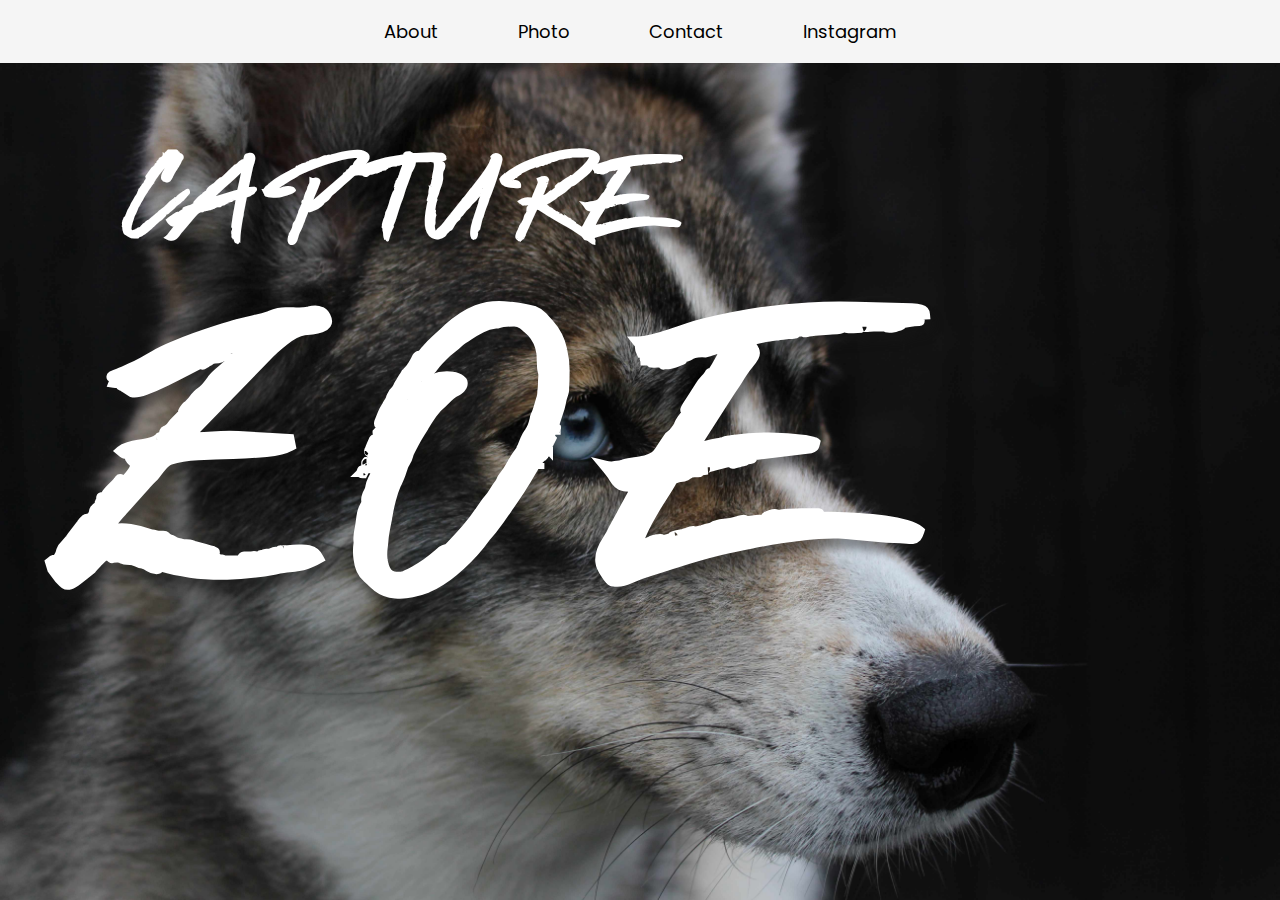
<file: index.html>
<!DOCTYPE html>
<html lang="en">
  <head>
    <meta charset="UTF-8" />
    <meta name="viewport" content="width=device-width, initial-scale=1.0" />
    <title>Capture Zoe</title>
    <link rel="stylesheet" href="style.css" />
    <!-- fonts -->
    <link
      href="https://fonts.googleapis.com/css2?family=Poppins:ital,wght@0,400;0,500;1,300;1,400;1,500&display=swap"
      rel="stylesheet"
    />
    <link
      href="https://fonts.googleapis.com/icon?family=Material+Icons"
      rel="stylesheet"
    />
    <!-- css -->
    <link rel="stylesheet" href="common.css" />
  </head>
  <body>
    <div class="content">
      <nav class="nav">
        <ul class="nav-links">
          <li class="nav-link">
            <a href="/pages/about/index.html"> About</a>
          </li>
          <li class="nav-link"><a href="/pages/photo/index.html">Photo</a></li>
          <li class="nav-link">
            <a href="/pages/contact/index.html">Contact</a>
          </li>
          <li class="nav-link">
            <a href="https://www.instagram.com/capturezoe/">Instagram</a>
          </li>
        </ul>
      </nav>

      <div class="hamburger-parent">
        <i class="material-icons">menu</i>
      </div>

      <div class="sidebar">
        <div class="nav-container">
          <i class="material-icons sidebar-cross">clear</i>
          <ul class="nav-list">
            <li class="list-item">
              <a href="/pages/about/index.html">About</a>
            </li>
            <li class="list-item">
              <a href="/pages/photo/index.html">Photo</a>
            </li>

            <li class="list-item">
              <a href="/pages/contact/index.html">Contact</a>
            </li>
            <li class="list-item">
              <a href="https://www.instagram.com/capturezoe/">Instagram</a>
            </li>
          </ul>
        </div>
      </div>

      <main class="main">
        <div class="hero-text-container">
          <h3 class="CAPTURE brat">CAPTURE</h3>
          <h1 class="ZOE brat">ZOE</h1>
        </div>
        <img
          src="/assets/NewLunaLandscapeComp.jpg"
          alt="close up blue eyed huskey"
          class="slide-1 active"
        />
        <img src="/assets/beach.jpg" alt="Sunset on a beach" class="slide-2" />
        <img
          src="/assets/CambridgeFlowerCoolComp.jpg"
          alt="Small purple flowers with bokeh background"
          class="slide-3"
        />
      </main>
    </div>
    <script src="app.js"></script>
    <script src="sidebar.js"></script>
  </body>
</html>
</file>
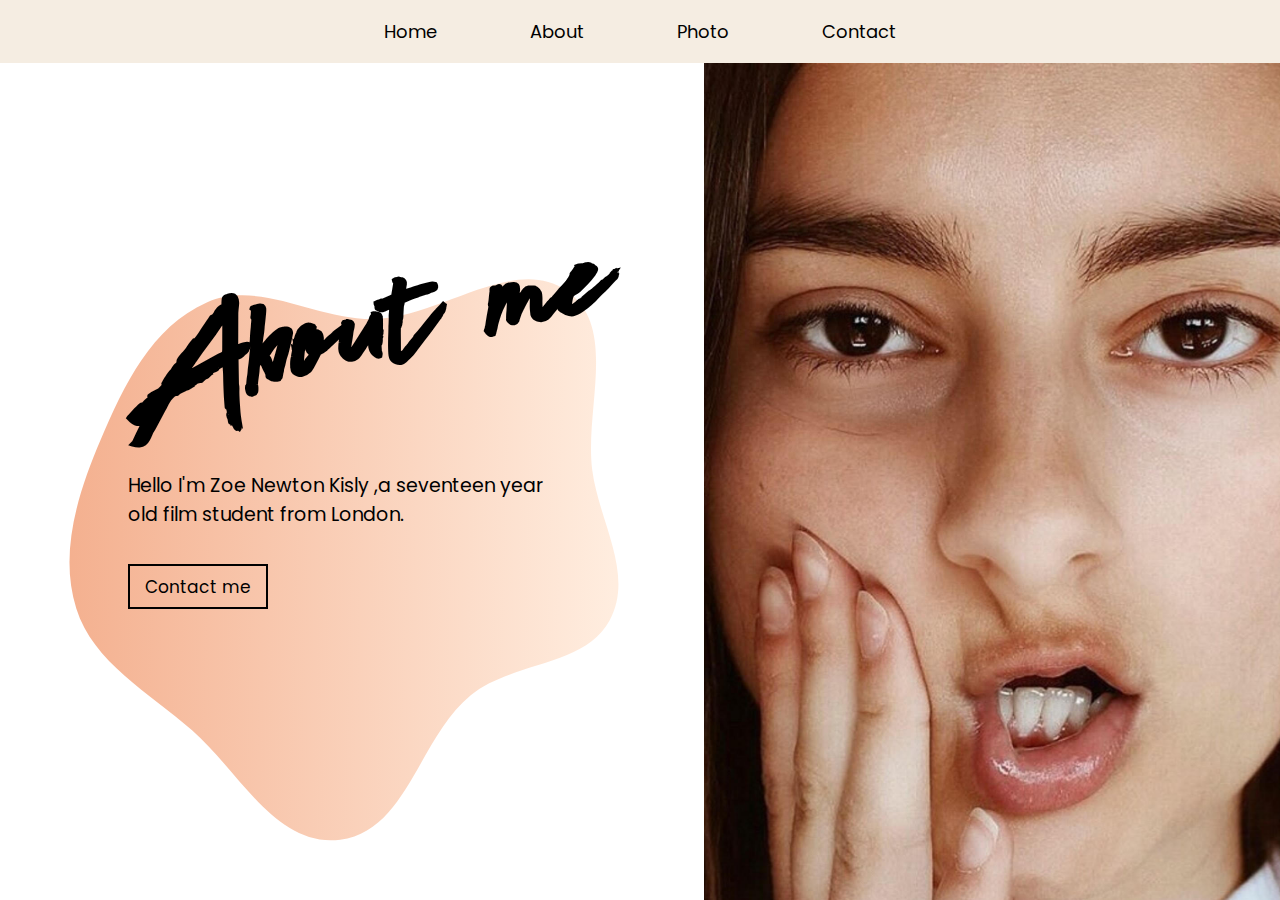
<file: pages/about/index.html>
<!DOCTYPE html>
<html lang="en">
  <head>
    <meta charset="UTF-8" />
    <meta name="viewport" content="width=device-width, initial-scale=1.0" />
    <title>About Me</title>
  </head>
  <!-- fonts -->
  <link
    href="https://fonts.googleapis.com/css2?family=Poppins:ital,wght@0,400;0,500;1,300;1,400;1,500&display=swap"
    rel="stylesheet"
  />
  <link
    href="https://fonts.googleapis.com/icon?family=Material+Icons"
    rel="stylesheet"
  />
  <!-- css -->
  <link rel="stylesheet" href="../../common.css" />
  <link rel="stylesheet" href="about.css" />
  <body>
    <div class="content">
      <nav class="nav">
        <ul class="nav-links">
          <li class="nav-link">
            <a href="../../index.html"> Home</a>
          </li>
          <li class="nav-link"><a href="../about/index.html">About</a></li>
          <li class="nav-link"><a href="../photo/index.html">Photo</a></li>
          <li class="nav-link"><a href="../contact/index.html">Contact</a></li>
        </ul>
      </nav>
      <div class="hamburger-parent">
        <i class="material-icons">menu</i>
      </div>

      <div class="sidebar">
        <i class="material-icons sidebar-cross">clear</i>

        <div class="nav-container">
          <ul class="nav-list">
            <li class="list-item"><a href="../../index.html">Home</a></li>

            <li class="list-item">
              <a href="../photo/index.html">Photo</a>
            </li>
            <li class="list-item">
              <a href="../Contact/index.html">Contact</a>
            </li>
            <li class="list-item">
              <a href="https://www.instagram.com/capturezoe/">Instagram</a>
            </li>
          </ul>
        </div>
      </div>
      <main class="main">
        <section class="left">
          <div class="inner-container">
            <article class="text">
              <h2 class="about-title">About me</h2>
              <p class="about-body">
                Hello I'm Zoe Newton Kisly ,a seventeen year old film student
                from London.
              </p>
              <button class="about-cta">
                <a href="../contact/index.html" style="text-decoration: none;"
                  >Contact me</a
                >
              </button>
            </article>
            <!-- <svg
              class="blob"
              width="790"
              height="845"
              viewBox="0 0 790 845"
              fill="none"
              xmlns="http://www.w3.org/2000/svg"
            >
              <path
                id="Vector"
                fill-rule="evenodd"
                clip-rule="evenodd"
                d="M652.088 325.281C660.313 388.588 704.501 453.45 673.469 510.92C642.663 567.972 553.33 561.343 502.094 603.068C437.94 655.313 423.766 771.158 341.025 781.652C261.603 791.725 216.525 697.608 158.415 646.657C104.776 599.627 36.2454 562.961 15.1671 495.944C-6.29119 427.718 16.786 354.261 45.3605 287.208C73.6512 220.82 108.058 147.859 176.25 117.945C242.161 89.0317 312.926 140.651 384.749 138.327C465.979 135.699 555.793 58.2838 620.549 103.569C684.525 148.308 642.228 249.387 652.088 325.281Z"
                fill="url(#paint0_linear)"
              />
              <defs>
                <linearGradient
                  id="paint0_linear"
                  x1="1.6478"
                  y1="446.512"
                  x2="679.228"
                  y2="463.941"
                  gradientUnits="userSpaceOnUse"
                >
                  <stop stop-color="#F4B08F" />
                  <stop offset="1" stop-color="#FFEDDF" />
                </linearGradient>
              </defs>
            </svg> -->
            <img src="../../assets/blob.svg" alt="" class="blob" />
          </div>
        </section>
        <section class="right"></section>
      </main>
    </div>
    <script src="../../sidebar.js"></script>
  </body>
</html>
</file>
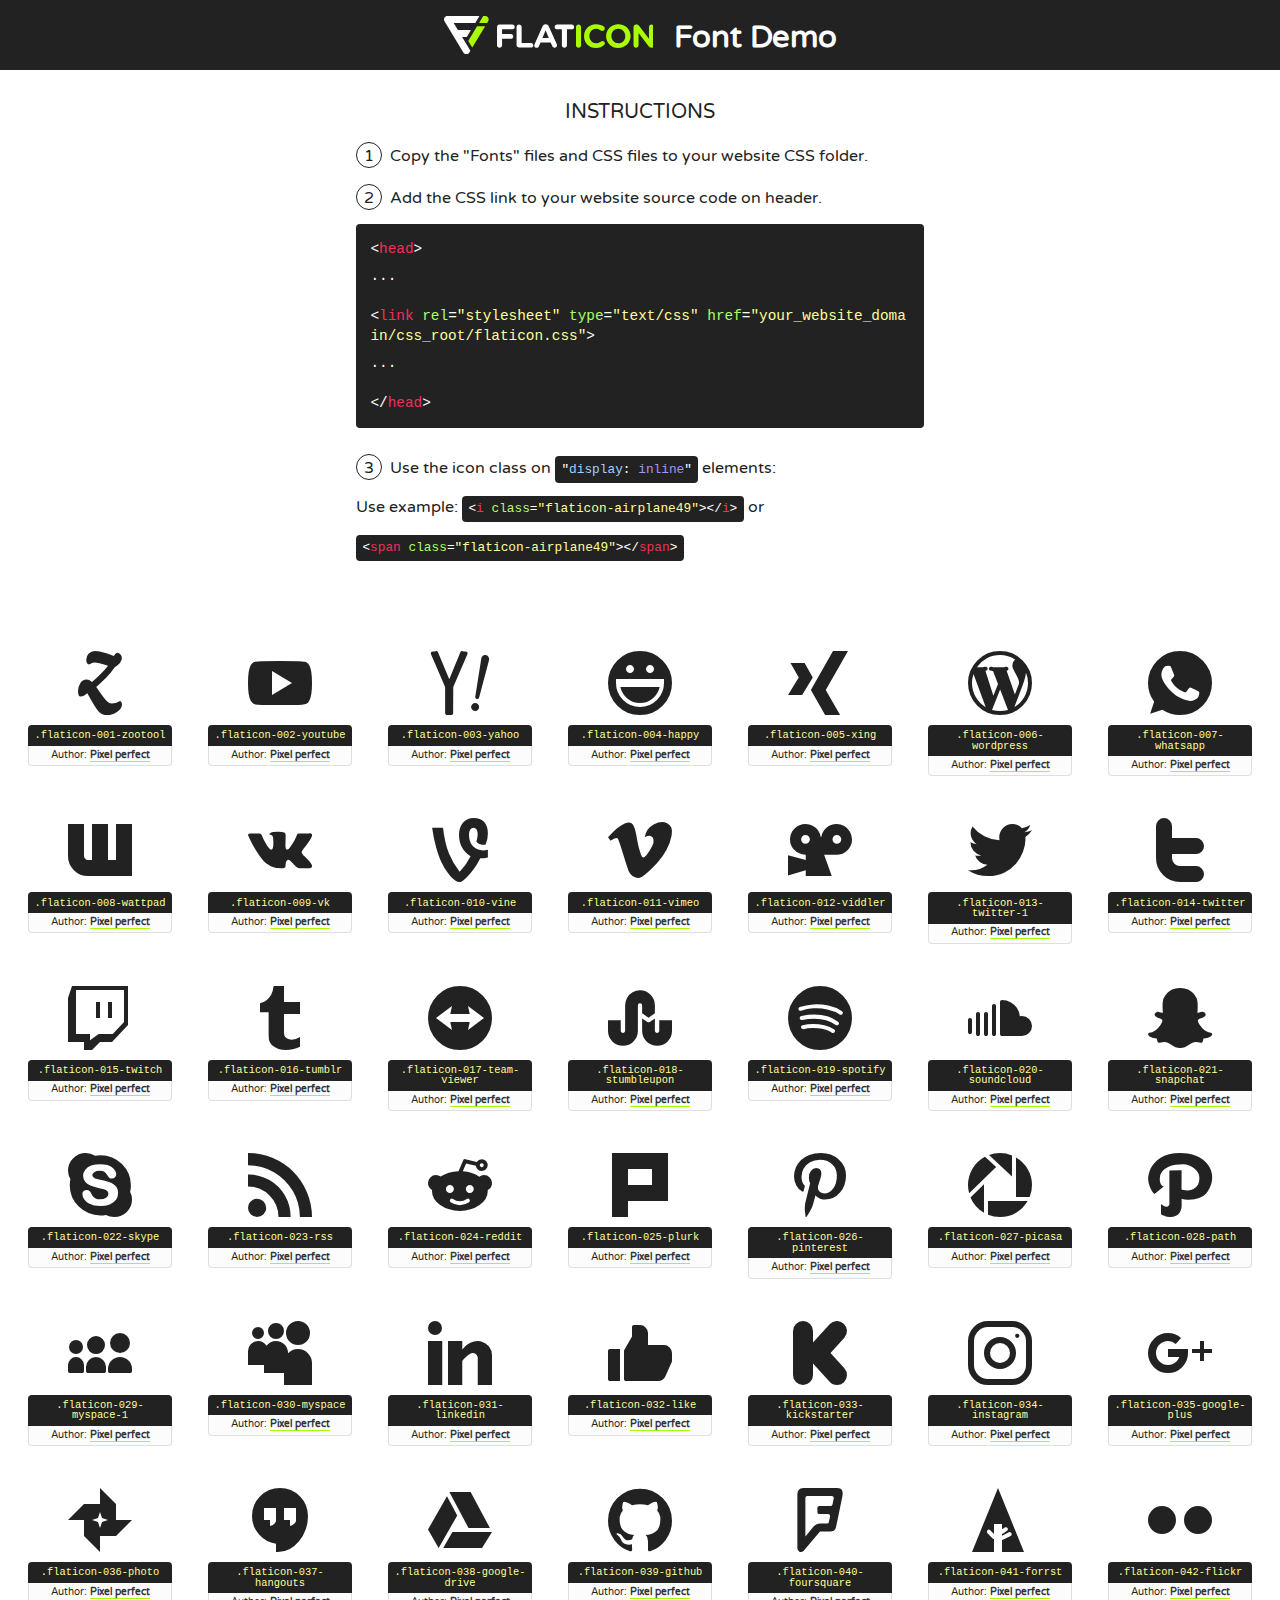
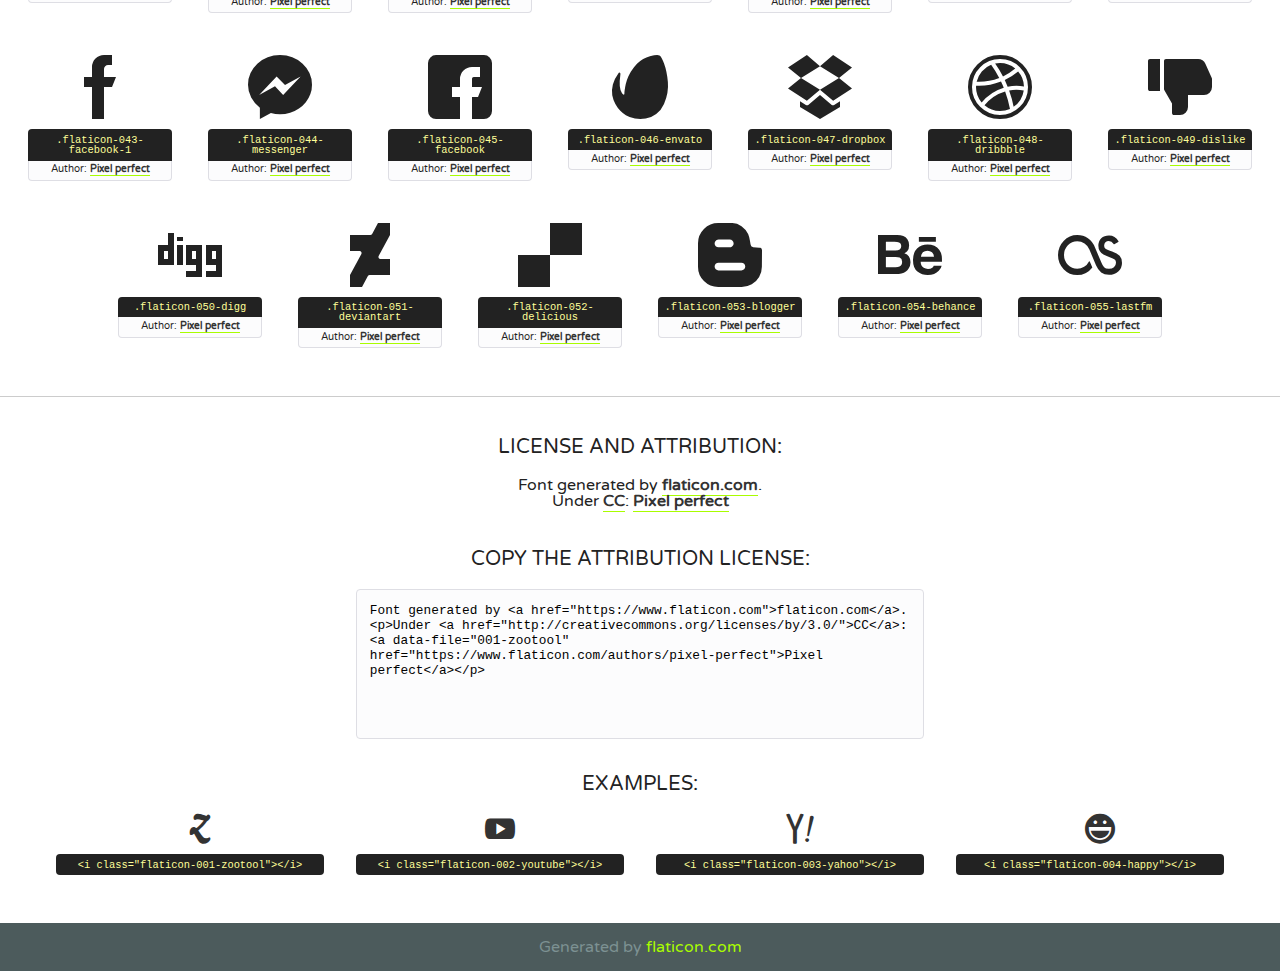
<file: assets/font/flaticon.html>
<!DOCTYPE html>
<!--
  Flaticon icon font: Flaticon
  Creation date: 13/02/2018 08:02
-->
<html>
<!DOCTYPE html>
<html>

<head>
    <title>Flaticon WebFont</title>
    <link href="http://fonts.googleapis.com/css?family=Varela+Round" rel="stylesheet" type="text/css" />
    <link rel="stylesheet" type="text/css" href="flaticon.css">
    <meta charset="UTF-8">
    <style>
    html, body, div, span, applet, object, iframe,
    h1, h2, h3, h4, h5, h6, p, blockquote, pre,
    a, abbr, acronym, address, big, cite, code,
    del, dfn, em, img, ins, kbd, q, s, samp,
    small, strike, strong, sub, sup, tt, var,
    b, u, i, center,
    dl, dt, dd, ol, ul, li,
    fieldset, form, label, legend,
    table, caption, tbody, tfoot, thead, tr, th, td,
    article, aside, canvas, details, embed, 
    figure, figcaption, footer, header, hgroup, 
    menu, nav, output, ruby, section, summary,
    time, mark, audio, video {
        margin: 0;
        padding: 0;
        border: 0;
        font-size: 100%;
        font: inherit;
        vertical-align: baseline;
    }
    /* HTML5 display-role reset for older browsers */
    article, aside, details, figcaption, figure, 
    footer, header, hgroup, menu, nav, section {
        display: block;
    }
    body {
        line-height: 1;
    }
    ol, ul {
        list-style: none;
    }
    blockquote, q {
        quotes: none;
    }
    blockquote:before, blockquote:after,
    q:before, q:after {
        content: '';
        content: none;
    }
    table {
        border-collapse: collapse;
        border-spacing: 0;
    }
    body {
        font-family: 'Varela Round', Helvetica, Arial, sans-serif;
        font-size: 16px;
        color: #222;
    }
    a {
        color: #333;
        border-bottom: 1px solid #a9fd00;
        font-weight: bold;
        text-decoration: none;
    }
    * {
        -moz-box-sizing: border-box;
        -webkit-box-sizing: border-box;
        box-sizing: border-box;
        margin: 0;
        padding: 0;
    }
    [class^="flaticon-"]:before, [class*=" flaticon-"]:before, [class^="flaticon-"]:after, [class*=" flaticon-"]:after {
        font-family: Flaticon;
        font-size: 30px;
        font-style: normal;
        margin-left: 20px;
        color: #333;
    }
    .wrapper {
        max-width: 600px;
        margin: auto;
        padding: 0 1em;
    }
    .title {
        font-size: 1.25em;
        text-align: center;
        margin-bottom: 1em;
        text-transform: uppercase;
    }
    header {
        text-align: center;
        background-color: #222;
        color: #fff;
        padding: 1em;
    }
    header .logo {
        width: 210px;
        height: 38px;
        display: inline-block;
        vertical-align: middle;
        margin-right: 1em;
        border: none;
    }
    header strong {
        font-size: 1.95em;
        font-weight: bold;
        vertical-align: middle;
        margin-top: 5px;
        display: inline-block;
    }
    .demo {
        margin: 2em auto;
        line-height: 1.25em;
    }
    .demo ul li {
        margin-bottom: 1em;
    }
    .demo ul li .num {
        color: #222;
        border-radius: 20px;
        display: inline-block;
        width: 26px;
        padding: 3px;
        height: 26px;
        text-align: center;
        margin-right: 0.5em;
        border: 1px solid #222;
    }
    .demo ul li code {
        background-color: #222;
        border-radius: 4px;
        padding: 0.25em 0.5em;
        display: inline-block;
        color: #fff;
        font-family: Consolas,Monaco,Lucida Console,Liberation Mono,DejaVu Sans Mono,Bitstream Vera Sans Mono,Courier New, monospace;
        font-weight: lighter;
        margin-top: 1em;
        font-size: 0.8em;
        word-break: break-all;
    }
    .demo ul li code.big {
        padding: 1em;
        font-size: 0.9em;
    }
    .demo ul li code .red {
        color: #EF3159;
    }
    .demo ul li code .green {
        color: #ACFF65;
    }
    .demo ul li code .yellow {
        color: #FFFF99;
    }
    .demo ul li code .blue {
        color: #99D3FF;
    }
    .demo ul li code .purple {
        color: #A295FF;
    }
    .demo ul li code .dots {
        margin-top: 0.5em;
        display: block;
    }
    #glyphs {
        border-bottom: 1px solid #ccc;
        padding: 2em 0;
        text-align: center;
    }
    .glyph {
        display: inline-block;
        width: 9em;
        margin: 1em;
        text-align: center;
        vertical-align: top;
        background: #FFF;
    }
    .glyph .glyph-icon {
        padding: 10px;
        display: block;
        font-family:"Flaticon";
        font-size: 64px;
        line-height: 1;
    }
    .glyph .glyph-icon:before {
        font-size: 64px;
        color: #222;
        margin-left: 0;
    }
    .class-name {
        font-size: 0.65em;
        background-color: #222;
        color: #fff;
        border-radius: 4px 4px 0 0;
        padding: 0.5em;
        color: #FFFF99;
        font-family: Consolas,Monaco,Lucida Console,Liberation Mono,DejaVu Sans Mono,Bitstream Vera Sans Mono,Courier New, monospace;
    }
    .author-name {
        font-size: 0.6em;
        background-color: #fcfcfd;
        border: 1px solid #DEDEE4;
        border-top: 0;
        border-radius: 0 0 4px 4px;
        padding: 0.5em;
    }
    .class-name:last-child {
        font-size: 10px;
        color:#888;
    }
    .class-name:last-child a {
        font-size: 10px;
        color:#555;
    }
    .class-name:last-child a:hover {
        color:#a9fd00;
    }
    .glyph > input {
        display: block;
        width: 100px;
        margin: 5px auto;
        text-align: center;
        font-size: 12px;
        cursor: text;
    }
    .glyph > input.icon-input {
        font-family:"Flaticon";
        font-size: 16px;
        margin-bottom: 10px;
    }
    .attribution .title {
        margin-top: 2em;
    }
    .attribution textarea {
        background-color: #fcfcfd;
        padding: 1em;
        border: none;
        box-shadow: none;
        border: 1px solid #DEDEE4;
        border-radius: 4px;
        resize: none;
        width: 100%;
        height: 150px;
        font-size: 0.8em;
        font-family: Consolas,Monaco,Lucida Console,Liberation Mono,DejaVu Sans Mono,Bitstream Vera Sans Mono,Courier New, monospace;
        -webkit-appearance: none;
    }
    .iconsuse {
        margin: 2em auto;
        text-align: center;
        max-width: 1200px;
    }
    .iconsuse:after {
        content: '';
        display: table;
        clear: both;
    }
    .iconsuse .image {
        float: left;
        width: 25%;
        padding: 0 1em;
    }
    .iconsuse .image p {
        margin-bottom: 1em;
    }
    .iconsuse .image span {
        display: block;
        font-size: 0.65em;
        background-color: #222;
        color: #fff;
        border-radius: 4px;
        padding: 0.5em;
        color: #FFFF99;
        margin-top: 1em;
        font-family: Consolas,Monaco,Lucida Console,Liberation Mono,DejaVu Sans Mono,Bitstream Vera Sans Mono,Courier New, monospace;
    }
    #footer {
        text-align: center;
        background-color: #4C5B5C;
        color: #7c9192;
        padding: 1em;
    }
    #footer a {
        border: none;
        color: #a9fd00;
        font-weight: normal;
    }
    @media (max-width: 960px) {
        .iconsuse .image {
            width: 50%;
        }
    }
    @media (max-width: 560px) {
        .iconsuse .image {
            width: 100%;
        }
    }
    </style>
</head>

<body class="characters-off">

    <header>
        <a href="https://www.flaticon.com" target="_blank" class="logo">
            <svg version="1.1" xmlns="http://www.w3.org/2000/svg" xmlns:xlink="http://www.w3.org/1999/xlink" xmlns:a="http://ns.adobe.com/AdobeSVGViewerExtensions/3.0/" viewBox="0 0 560.875 102.036" enable-background="new 0 0 560.875 102.036" xml:space="preserve">
                <defs>
                </defs>
                <g>
                    <g class="letters">
                        <path fill="#ffffff" d="M141.596,29.675c0-3.777,2.985-6.767,6.764-6.767h34.438c3.426,0,6.15,2.728,6.15,6.15
                        c0,3.43-2.724,6.149-6.15,6.149h-27.674v13.091h23.719c3.429,0,6.151,2.724,6.151,6.15c0,3.43-2.723,6.149-6.151,6.149h-23.719
                        v17.574c0,3.773-2.986,6.761-6.764,6.761c-3.779,0-6.764-2.989-6.764-6.761V29.675z"></path>
                        <path fill="#ffffff" d="M193.844,29.149c0-3.781,2.985-6.767,6.764-6.767c3.776,0,6.763,2.985,6.763,6.767v42.957h25.039
                        c3.426,0,6.149,2.726,6.149,6.153c0,3.425-2.723,6.15-6.149,6.15h-31.802c-3.779,0-6.764-2.986-6.764-6.768V29.149z"></path>
                        <path fill="#ffffff" d="M241.891,75.71l21.438-48.407c1.492-3.341,4.215-5.357,7.906-5.357h0.792
                        c3.686,0,6.323,2.017,7.815,5.357l21.439,48.407c0.436,0.967,0.701,1.845,0.701,2.723c0,3.602-2.809,6.501-6.414,6.501
                        c-3.161,0-5.269-1.845-6.499-4.655l-4.132-9.661h-27.059l-4.301,10.102c-1.144,2.631-3.426,4.214-6.237,4.214
                        c-3.517,0-6.24-2.81-6.24-6.325C241.1,77.64,241.451,76.677,241.891,75.71z M279.932,58.666l-8.521-20.297l-8.526,20.297H279.932
                        z"></path>
                        <path fill="#ffffff" d="M314.864,35.387H301.86c-3.429,0-6.239-2.813-6.239-6.238c0-3.429,2.811-6.24,6.239-6.24h39.533
                        c3.426,0,6.237,2.811,6.237,6.24c0,3.425-2.811,6.238-6.237,6.238h-13.001v42.785c0,3.773-2.99,6.761-6.764,6.761
                        c-3.779,0-6.764-2.989-6.764-6.761V35.387z"></path>
                        <path fill="#A9FD00" d="M352.615,29.149c0-3.781,2.985-6.767,6.767-6.767c3.774,0,6.761,2.985,6.761,6.767v49.024
                        c0,3.773-2.987,6.761-6.761,6.761c-3.781,0-6.767-2.989-6.767-6.761V29.149z"></path>
                        <path fill="#A9FD00" d="M374.132,53.836v-0.179c0-17.481,13.178-31.801,32.065-31.801c9.22,0,15.459,2.458,20.557,6.238
                        c1.402,1.054,2.637,2.985,2.637,5.357c0,3.692-2.985,6.59-6.681,6.59c-1.845,0-3.071-0.702-4.044-1.319
                        c-3.776-2.813-7.729-4.393-12.562-4.393c-10.364,0-17.831,8.611-17.831,19.154v0.173c0,10.542,7.291,19.329,17.831,19.329
                        c5.715,0,9.492-1.756,13.359-4.834c1.049-0.874,2.458-1.491,4.039-1.491c3.429,0,6.325,2.813,6.325,6.236
                        c0,2.106-1.056,3.78-2.282,4.834c-5.539,4.834-12.036,7.733-21.878,7.733C387.572,85.464,374.132,71.493,374.132,53.836z"></path>
                        <path fill="#A9FD00" d="M433.009,53.836v-0.179c0-17.481,13.79-31.801,32.766-31.801c18.981,0,32.592,14.143,32.592,31.628v0.173
                        c0,17.483-13.785,31.807-32.769,31.807C446.625,85.464,433.009,71.32,433.009,53.836z M484.224,53.836v-0.179
                        c0-10.539-7.725-19.326-18.626-19.326c-10.893,0-18.449,8.611-18.449,19.154v0.173c0,10.542,7.73,19.329,18.626,19.329
                        C476.676,72.986,484.224,64.378,484.224,53.836z"></path>
                        <path fill="#A9FD00" d="M506.233,29.321c0-3.774,2.99-6.763,6.767-6.763h1.401c3.252,0,5.183,1.583,7.029,3.953l26.093,34.265
                        V29.059c0-3.692,2.99-6.677,6.681-6.677c3.683,0,6.671,2.985,6.671,6.677v48.934c0,3.78-2.987,6.765-6.764,6.765h-0.436
                        c-3.257,0-5.188-1.581-7.034-3.953l-27.056-35.492v32.944c0,3.687-2.985,6.676-6.678,6.676c-3.683,0-6.673-2.989-6.673-6.676
                        V29.321z"></path>
                    </g>
                    <g class="insignia">
                        <path fill="#ffffff" d="M48.372,56.137h12.517l11.156-18.537H37.186L25.688,18.539h57.825L94.668,0H9.271
                        C5.925,0,2.842,1.801,1.198,4.716c-1.644,2.907-1.593,6.482,0.134,9.343l50.38,83.501c1.678,2.781,4.689,4.476,7.938,4.476
                        c3.246,0,6.257-1.695,7.935-4.476l2.898-4.804L48.372,56.137z"></path>
                        <g class="i">
                            <path fill="#A9FD00" d="M93.575,18.539h0.031v0.004l21.652,0.004l2.705-4.488c1.727-2.861,1.778-6.436,0.133-9.343
                            C116.454,1.801,113.371,0,110.026,0h-5.294L93.575,18.539z"></path>
                            <polygon fill="#A9FD00" points="88.291,27.356 64.725,66.486 75.519,84.404 109.942,27.356"></polygon>
                        </g>
                    </g>
                </g>
            </svg>
        </a>
        <strong>Font Demo</strong>
    </header>


    <section class="demo wrapper">

        <p class="title">Instructions</p>

        <ul>
            <li>
                <span class="num">1</span>Copy the "Fonts" files and CSS files to your website CSS folder.
            </li>
            <li>
                <span class="num">2</span>Add the CSS link to your website source code on header.
                <code class="big">
                    &lt;<span class="red">head</span>&gt;
                    <br/><span class="dots">...</span>
                    <br/>&lt;<span class="red">link</span> <span class="green">rel</span>=<span class="yellow">"stylesheet"</span> <span class="green">type</span>=<span class="yellow">"text/css"</span> <span class="green">href</span>=<span class="yellow">"your_website_domain/css_root/flaticon.css"</span>&gt;
                    <br/><span class="dots">...</span>
                    <br/>&lt;/<span class="red">head</span>&gt;
                </code>
            </li>

            <li>
                <p>
                    <span class="num">3</span>Use the icon class on <code>"<span class="blue">display</span>:<span class="purple"> inline</span>"</code> elements:
                    <br />
                    Use example: <code>&lt;<span class="red">i</span> <span class="green">class</span>=<span class="yellow">&quot;flaticon-airplane49&quot;</span>&gt;&lt;/<span class="red">i</span>&gt;</code> or <code>&lt;<span class="red">span</span> <span class="green">class</span>=<span class="yellow">&quot;flaticon-airplane49&quot;</span>&gt;&lt;/<span class="red">span</span>&gt;</code>
            </li>
        </ul>

    </section>




   <section id="glyphs">          
    
      
        <div class="glyph"><div class="glyph-icon flaticon-001-zootool"></div>
            <div class="class-name">.flaticon-001-zootool</div>
            <div class="author-name">Author: <a data-file="001-zootool" href="https://www.flaticon.com/authors/pixel-perfect">Pixel perfect</a> </div> 
        </div>        
        
        <div class="glyph"><div class="glyph-icon flaticon-002-youtube"></div>
            <div class="class-name">.flaticon-002-youtube</div>
            <div class="author-name">Author: <a data-file="002-youtube" href="https://www.flaticon.com/authors/pixel-perfect">Pixel perfect</a> </div> 
        </div>        
        
        <div class="glyph"><div class="glyph-icon flaticon-003-yahoo"></div>
            <div class="class-name">.flaticon-003-yahoo</div>
            <div class="author-name">Author: <a data-file="003-yahoo" href="https://www.flaticon.com/authors/pixel-perfect">Pixel perfect</a> </div> 
        </div>        
        
        <div class="glyph"><div class="glyph-icon flaticon-004-happy"></div>
            <div class="class-name">.flaticon-004-happy</div>
            <div class="author-name">Author: <a data-file="004-happy" href="https://www.flaticon.com/authors/pixel-perfect">Pixel perfect</a> </div> 
        </div>        
        
        <div class="glyph"><div class="glyph-icon flaticon-005-xing"></div>
            <div class="class-name">.flaticon-005-xing</div>
            <div class="author-name">Author: <a data-file="005-xing" href="https://www.flaticon.com/authors/pixel-perfect">Pixel perfect</a> </div> 
        </div>        
        
        <div class="glyph"><div class="glyph-icon flaticon-006-wordpress"></div>
            <div class="class-name">.flaticon-006-wordpress</div>
            <div class="author-name">Author: <a data-file="006-wordpress" href="https://www.flaticon.com/authors/pixel-perfect">Pixel perfect</a> </div> 
        </div>        
        
        <div class="glyph"><div class="glyph-icon flaticon-007-whatsapp"></div>
            <div class="class-name">.flaticon-007-whatsapp</div>
            <div class="author-name">Author: <a data-file="007-whatsapp" href="https://www.flaticon.com/authors/pixel-perfect">Pixel perfect</a> </div> 
        </div>        
        
        <div class="glyph"><div class="glyph-icon flaticon-008-wattpad"></div>
            <div class="class-name">.flaticon-008-wattpad</div>
            <div class="author-name">Author: <a data-file="008-wattpad" href="https://www.flaticon.com/authors/pixel-perfect">Pixel perfect</a> </div> 
        </div>        
        
        <div class="glyph"><div class="glyph-icon flaticon-009-vk"></div>
            <div class="class-name">.flaticon-009-vk</div>
            <div class="author-name">Author: <a data-file="009-vk" href="https://www.flaticon.com/authors/pixel-perfect">Pixel perfect</a> </div> 
        </div>        
        
        <div class="glyph"><div class="glyph-icon flaticon-010-vine"></div>
            <div class="class-name">.flaticon-010-vine</div>
            <div class="author-name">Author: <a data-file="010-vine" href="https://www.flaticon.com/authors/pixel-perfect">Pixel perfect</a> </div> 
        </div>        
        
        <div class="glyph"><div class="glyph-icon flaticon-011-vimeo"></div>
            <div class="class-name">.flaticon-011-vimeo</div>
            <div class="author-name">Author: <a data-file="011-vimeo" href="https://www.flaticon.com/authors/pixel-perfect">Pixel perfect</a> </div> 
        </div>        
        
        <div class="glyph"><div class="glyph-icon flaticon-012-viddler"></div>
            <div class="class-name">.flaticon-012-viddler</div>
            <div class="author-name">Author: <a data-file="012-viddler" href="https://www.flaticon.com/authors/pixel-perfect">Pixel perfect</a> </div> 
        </div>        
        
        <div class="glyph"><div class="glyph-icon flaticon-013-twitter-1"></div>
            <div class="class-name">.flaticon-013-twitter-1</div>
            <div class="author-name">Author: <a data-file="013-twitter-1" href="https://www.flaticon.com/authors/pixel-perfect">Pixel perfect</a> </div> 
        </div>        
        
        <div class="glyph"><div class="glyph-icon flaticon-014-twitter"></div>
            <div class="class-name">.flaticon-014-twitter</div>
            <div class="author-name">Author: <a data-file="014-twitter" href="https://www.flaticon.com/authors/pixel-perfect">Pixel perfect</a> </div> 
        </div>        
        
        <div class="glyph"><div class="glyph-icon flaticon-015-twitch"></div>
            <div class="class-name">.flaticon-015-twitch</div>
            <div class="author-name">Author: <a data-file="015-twitch" href="https://www.flaticon.com/authors/pixel-perfect">Pixel perfect</a> </div> 
        </div>        
        
        <div class="glyph"><div class="glyph-icon flaticon-016-tumblr"></div>
            <div class="class-name">.flaticon-016-tumblr</div>
            <div class="author-name">Author: <a data-file="016-tumblr" href="https://www.flaticon.com/authors/pixel-perfect">Pixel perfect</a> </div> 
        </div>        
        
        <div class="glyph"><div class="glyph-icon flaticon-017-team-viewer"></div>
            <div class="class-name">.flaticon-017-team-viewer</div>
            <div class="author-name">Author: <a data-file="017-team-viewer" href="https://www.flaticon.com/authors/pixel-perfect">Pixel perfect</a> </div> 
        </div>        
        
        <div class="glyph"><div class="glyph-icon flaticon-018-stumbleupon"></div>
            <div class="class-name">.flaticon-018-stumbleupon</div>
            <div class="author-name">Author: <a data-file="018-stumbleupon" href="https://www.flaticon.com/authors/pixel-perfect">Pixel perfect</a> </div> 
        </div>        
        
        <div class="glyph"><div class="glyph-icon flaticon-019-spotify"></div>
            <div class="class-name">.flaticon-019-spotify</div>
            <div class="author-name">Author: <a data-file="019-spotify" href="https://www.flaticon.com/authors/pixel-perfect">Pixel perfect</a> </div> 
        </div>        
        
        <div class="glyph"><div class="glyph-icon flaticon-020-soundcloud"></div>
            <div class="class-name">.flaticon-020-soundcloud</div>
            <div class="author-name">Author: <a data-file="020-soundcloud" href="https://www.flaticon.com/authors/pixel-perfect">Pixel perfect</a> </div> 
        </div>        
        
        <div class="glyph"><div class="glyph-icon flaticon-021-snapchat"></div>
            <div class="class-name">.flaticon-021-snapchat</div>
            <div class="author-name">Author: <a data-file="021-snapchat" href="https://www.flaticon.com/authors/pixel-perfect">Pixel perfect</a> </div> 
        </div>        
        
        <div class="glyph"><div class="glyph-icon flaticon-022-skype"></div>
            <div class="class-name">.flaticon-022-skype</div>
            <div class="author-name">Author: <a data-file="022-skype" href="https://www.flaticon.com/authors/pixel-perfect">Pixel perfect</a> </div> 
        </div>        
        
        <div class="glyph"><div class="glyph-icon flaticon-023-rss"></div>
            <div class="class-name">.flaticon-023-rss</div>
            <div class="author-name">Author: <a data-file="023-rss" href="https://www.flaticon.com/authors/pixel-perfect">Pixel perfect</a> </div> 
        </div>        
        
        <div class="glyph"><div class="glyph-icon flaticon-024-reddit"></div>
            <div class="class-name">.flaticon-024-reddit</div>
            <div class="author-name">Author: <a data-file="024-reddit" href="https://www.flaticon.com/authors/pixel-perfect">Pixel perfect</a> </div> 
        </div>        
        
        <div class="glyph"><div class="glyph-icon flaticon-025-plurk"></div>
            <div class="class-name">.flaticon-025-plurk</div>
            <div class="author-name">Author: <a data-file="025-plurk" href="https://www.flaticon.com/authors/pixel-perfect">Pixel perfect</a> </div> 
        </div>        
        
        <div class="glyph"><div class="glyph-icon flaticon-026-pinterest"></div>
            <div class="class-name">.flaticon-026-pinterest</div>
            <div class="author-name">Author: <a data-file="026-pinterest" href="https://www.flaticon.com/authors/pixel-perfect">Pixel perfect</a> </div> 
        </div>        
        
        <div class="glyph"><div class="glyph-icon flaticon-027-picasa"></div>
            <div class="class-name">.flaticon-027-picasa</div>
            <div class="author-name">Author: <a data-file="027-picasa" href="https://www.flaticon.com/authors/pixel-perfect">Pixel perfect</a> </div> 
        </div>        
        
        <div class="glyph"><div class="glyph-icon flaticon-028-path"></div>
            <div class="class-name">.flaticon-028-path</div>
            <div class="author-name">Author: <a data-file="028-path" href="https://www.flaticon.com/authors/pixel-perfect">Pixel perfect</a> </div> 
        </div>        
        
        <div class="glyph"><div class="glyph-icon flaticon-029-myspace-1"></div>
            <div class="class-name">.flaticon-029-myspace-1</div>
            <div class="author-name">Author: <a data-file="029-myspace-1" href="https://www.flaticon.com/authors/pixel-perfect">Pixel perfect</a> </div> 
        </div>        
        
        <div class="glyph"><div class="glyph-icon flaticon-030-myspace"></div>
            <div class="class-name">.flaticon-030-myspace</div>
            <div class="author-name">Author: <a data-file="030-myspace" href="https://www.flaticon.com/authors/pixel-perfect">Pixel perfect</a> </div> 
        </div>        
        
        <div class="glyph"><div class="glyph-icon flaticon-031-linkedin"></div>
            <div class="class-name">.flaticon-031-linkedin</div>
            <div class="author-name">Author: <a data-file="031-linkedin" href="https://www.flaticon.com/authors/pixel-perfect">Pixel perfect</a> </div> 
        </div>        
        
        <div class="glyph"><div class="glyph-icon flaticon-032-like"></div>
            <div class="class-name">.flaticon-032-like</div>
            <div class="author-name">Author: <a data-file="032-like" href="https://www.flaticon.com/authors/pixel-perfect">Pixel perfect</a> </div> 
        </div>        
        
        <div class="glyph"><div class="glyph-icon flaticon-033-kickstarter"></div>
            <div class="class-name">.flaticon-033-kickstarter</div>
            <div class="author-name">Author: <a data-file="033-kickstarter" href="https://www.flaticon.com/authors/pixel-perfect">Pixel perfect</a> </div> 
        </div>        
        
        <div class="glyph"><div class="glyph-icon flaticon-034-instagram"></div>
            <div class="class-name">.flaticon-034-instagram</div>
            <div class="author-name">Author: <a data-file="034-instagram" href="https://www.flaticon.com/authors/pixel-perfect">Pixel perfect</a> </div> 
        </div>        
        
        <div class="glyph"><div class="glyph-icon flaticon-035-google-plus"></div>
            <div class="class-name">.flaticon-035-google-plus</div>
            <div class="author-name">Author: <a data-file="035-google-plus" href="https://www.flaticon.com/authors/pixel-perfect">Pixel perfect</a> </div> 
        </div>        
        
        <div class="glyph"><div class="glyph-icon flaticon-036-photo"></div>
            <div class="class-name">.flaticon-036-photo</div>
            <div class="author-name">Author: <a data-file="036-photo" href="https://www.flaticon.com/authors/pixel-perfect">Pixel perfect</a> </div> 
        </div>        
        
        <div class="glyph"><div class="glyph-icon flaticon-037-hangouts"></div>
            <div class="class-name">.flaticon-037-hangouts</div>
            <div class="author-name">Author: <a data-file="037-hangouts" href="https://www.flaticon.com/authors/pixel-perfect">Pixel perfect</a> </div> 
        </div>        
        
        <div class="glyph"><div class="glyph-icon flaticon-038-google-drive"></div>
            <div class="class-name">.flaticon-038-google-drive</div>
            <div class="author-name">Author: <a data-file="038-google-drive" href="https://www.flaticon.com/authors/pixel-perfect">Pixel perfect</a> </div> 
        </div>        
        
        <div class="glyph"><div class="glyph-icon flaticon-039-github"></div>
            <div class="class-name">.flaticon-039-github</div>
            <div class="author-name">Author: <a data-file="039-github" href="https://www.flaticon.com/authors/pixel-perfect">Pixel perfect</a> </div> 
        </div>        
        
        <div class="glyph"><div class="glyph-icon flaticon-040-foursquare"></div>
            <div class="class-name">.flaticon-040-foursquare</div>
            <div class="author-name">Author: <a data-file="040-foursquare" href="https://www.flaticon.com/authors/pixel-perfect">Pixel perfect</a> </div> 
        </div>        
        
        <div class="glyph"><div class="glyph-icon flaticon-041-forrst"></div>
            <div class="class-name">.flaticon-041-forrst</div>
            <div class="author-name">Author: <a data-file="041-forrst" href="https://www.flaticon.com/authors/pixel-perfect">Pixel perfect</a> </div> 
        </div>        
        
        <div class="glyph"><div class="glyph-icon flaticon-042-flickr"></div>
            <div class="class-name">.flaticon-042-flickr</div>
            <div class="author-name">Author: <a data-file="042-flickr" href="https://www.flaticon.com/authors/pixel-perfect">Pixel perfect</a> </div> 
        </div>        
        
        <div class="glyph"><div class="glyph-icon flaticon-043-facebook-1"></div>
            <div class="class-name">.flaticon-043-facebook-1</div>
            <div class="author-name">Author: <a data-file="043-facebook-1" href="https://www.flaticon.com/authors/pixel-perfect">Pixel perfect</a> </div> 
        </div>        
        
        <div class="glyph"><div class="glyph-icon flaticon-044-messenger"></div>
            <div class="class-name">.flaticon-044-messenger</div>
            <div class="author-name">Author: <a data-file="044-messenger" href="https://www.flaticon.com/authors/pixel-perfect">Pixel perfect</a> </div> 
        </div>        
        
        <div class="glyph"><div class="glyph-icon flaticon-045-facebook"></div>
            <div class="class-name">.flaticon-045-facebook</div>
            <div class="author-name">Author: <a data-file="045-facebook" href="https://www.flaticon.com/authors/pixel-perfect">Pixel perfect</a> </div> 
        </div>        
        
        <div class="glyph"><div class="glyph-icon flaticon-046-envato"></div>
            <div class="class-name">.flaticon-046-envato</div>
            <div class="author-name">Author: <a data-file="046-envato" href="https://www.flaticon.com/authors/pixel-perfect">Pixel perfect</a> </div> 
        </div>        
        
        <div class="glyph"><div class="glyph-icon flaticon-047-dropbox"></div>
            <div class="class-name">.flaticon-047-dropbox</div>
            <div class="author-name">Author: <a data-file="047-dropbox" href="https://www.flaticon.com/authors/pixel-perfect">Pixel perfect</a> </div> 
        </div>        
        
        <div class="glyph"><div class="glyph-icon flaticon-048-dribbble"></div>
            <div class="class-name">.flaticon-048-dribbble</div>
            <div class="author-name">Author: <a data-file="048-dribbble" href="https://www.flaticon.com/authors/pixel-perfect">Pixel perfect</a> </div> 
        </div>        
        
        <div class="glyph"><div class="glyph-icon flaticon-049-dislike"></div>
            <div class="class-name">.flaticon-049-dislike</div>
            <div class="author-name">Author: <a data-file="049-dislike" href="https://www.flaticon.com/authors/pixel-perfect">Pixel perfect</a> </div> 
        </div>        
        
        <div class="glyph"><div class="glyph-icon flaticon-050-digg"></div>
            <div class="class-name">.flaticon-050-digg</div>
            <div class="author-name">Author: <a data-file="050-digg" href="https://www.flaticon.com/authors/pixel-perfect">Pixel perfect</a> </div> 
        </div>        
        
        <div class="glyph"><div class="glyph-icon flaticon-051-deviantart"></div>
            <div class="class-name">.flaticon-051-deviantart</div>
            <div class="author-name">Author: <a data-file="051-deviantart" href="https://www.flaticon.com/authors/pixel-perfect">Pixel perfect</a> </div> 
        </div>        
        
        <div class="glyph"><div class="glyph-icon flaticon-052-delicious"></div>
            <div class="class-name">.flaticon-052-delicious</div>
            <div class="author-name">Author: <a data-file="052-delicious" href="https://www.flaticon.com/authors/pixel-perfect">Pixel perfect</a> </div> 
        </div>        
        
        <div class="glyph"><div class="glyph-icon flaticon-053-blogger"></div>
            <div class="class-name">.flaticon-053-blogger</div>
            <div class="author-name">Author: <a data-file="053-blogger" href="https://www.flaticon.com/authors/pixel-perfect">Pixel perfect</a> </div> 
        </div>        
        
        <div class="glyph"><div class="glyph-icon flaticon-054-behance"></div>
            <div class="class-name">.flaticon-054-behance</div>
            <div class="author-name">Author: <a data-file="054-behance" href="https://www.flaticon.com/authors/pixel-perfect">Pixel perfect</a> </div> 
        </div>        
        
        <div class="glyph"><div class="glyph-icon flaticon-055-lastfm"></div>
            <div class="class-name">.flaticon-055-lastfm</div>
            <div class="author-name">Author: <a data-file="055-lastfm" href="https://www.flaticon.com/authors/pixel-perfect">Pixel perfect</a> </div> 
        </div>        
        

    </section>



    <section class="attribution wrapper"   style="text-align:center;">

      <div class="title">License and attribution:</div><div class="attrDiv">Font generated by <a href="https://www.flaticon.com">flaticon.com</a>. <div><p>Under <a href="http://creativecommons.org/licenses/by/3.0/">CC</a>: <a data-file="001-zootool" href="https://www.flaticon.com/authors/pixel-perfect">Pixel perfect</a></p>  </div>
      </div>
      <div class="title">Copy the Attribution License:</div>

    <textarea onclick="this.focus();this.select();">Font generated by &lt;a href=&quot;https://www.flaticon.com&quot;&gt;flaticon.com&lt;/a&gt;. <p>Under <a href="http://creativecommons.org/licenses/by/3.0/">CC</a>: <a data-file="001-zootool" href="https://www.flaticon.com/authors/pixel-perfect">Pixel perfect</a></p>  
     </textarea>

    </section>

    <section class="iconsuse">

          <div class="title">Examples:</div>            
             
            <div class="image">
                <p>
                    <i class="glyph-icon flaticon-001-zootool"></i> 
                    <span>&lt;i class=&quot;flaticon-001-zootool&quot;&gt;&lt;/i&gt;</span>
                </p>
            </div>
            
            <div class="image">
                <p>
                    <i class="glyph-icon flaticon-002-youtube"></i> 
                    <span>&lt;i class=&quot;flaticon-002-youtube&quot;&gt;&lt;/i&gt;</span>
                </p>
            </div>
            
            <div class="image">
                <p>
                    <i class="glyph-icon flaticon-003-yahoo"></i> 
                    <span>&lt;i class=&quot;flaticon-003-yahoo&quot;&gt;&lt;/i&gt;</span>
                </p>
            </div>
            
            <div class="image">
                <p>
                    <i class="glyph-icon flaticon-004-happy"></i> 
                    <span>&lt;i class=&quot;flaticon-004-happy&quot;&gt;&lt;/i&gt;</span>
                </p>
            </div>
                       
        </div>
                            
    </section>

<div id="footer">
    <div>Generated by <a href="https://www.flaticon.com">flaticon.com</a>
    </div>
</div>



</body>
</html>
</file>
<file: style.css>
.main img {
  max-width: 100%;
  width: 100%;
  height: 93vh;
  object-fit: cover;
  position: absolute;
  top: 0;
  left: 0;
  opacity: 0;
  transition: all 3s ease;
}

.main .hero-text-container {
  position: absolute;
  font-family: "brat";
  top: 5vh;
  left: 5%;
  /* transform: rotateZ(-12deg); */
  /* background-color: mistyrose; */
  color: white;
  /* overflow: hidden; */
  z-index: 10;
  display: flex;
  flex-direction: column;
  justify-content: space-between;
  min-height: 35vmax;
}

main .hero-text-container > * {
  text-shadow: 5px 10px 8px rgba(24, 24, 24, 0.425);
  /* text-shadow: 12px 10px 3px rgb(24, 24, 24); */
  z-index: 90;
}

.CAPTURE {
  padding-top: 3vh;
  padding-bottom: 5vmin;
  font-size: 8vw;
  letter-spacing: 1vw;
  /* transform-origin: center;
  transform: translateY(-1vw) translateX(4vw) rotateZ(-13deg); */
  padding-left: 5vw;
  z-index: 999;
}

.ZOE {
  padding-top: 3vh;
  /* position: absolute; */
  font-size: 26vw;
  letter-spacing: 6vw;
  /* height: 100px;
  text-align: center;
  line-height: 100px; */
}

.active {
  opacity: 1 !important;
}

@media all and (orientation: portrait) {
  .main img {
    height: 100vh;
  }

  body .main .hero-text-container {
    position: relative;
    top: unset;
    left: unset;
    transform: unset;
    margin-top: 20vh;
    padding-top: 10vh;
    text-align: center;
  }

  .CAPTURE {
    font-size: 13vw;
    letter-spacing: 3vw;
    transform: translate(0) rotateZ(0deg);
  }
}
</file>
<file: common.css>
* {
  padding: 0;
  margin: 0;
  box-sizing: border-box;
}

@font-face {
  font-family: "brat";
  src: url(/assets/Brat.ttf);
}

.hamburger-parent {
  display: none;
}

.hamburger-parent i.material-icons {
  color: white;
  transition: 0.3s ease;
  cursor: pointer;
}

body {
  max-height: 100vh;
  font-family: "poppins";
  overflow: hidden;
}

.content {
  display: flex;
  flex-direction: column;
  min-height: 100vh;
  max-height: 100vh;
  width: 100vw;
  overflow: hidden;
}

.nav {
  width: 100vw;
  background-color: whitesmoke;
}

.nav-links {
  display: flex;
  width: 40vw;
  margin: auto;
  justify-content: space-between;
  height: 7vh;
  align-items: center;
}

.nav-links .nav-link {
  list-style: none;
  font-family: "poppins";
  font-weight: medium;
  font-size: 18px;
  transition: 0.3s ease;
}

.nav-links .nav-link a {
  color: black;
  text-decoration: none;
  position: relative;
  transition: 0.3s ease;
}

.nav-links .nav-link a::after {
  content: "";
  width: 0%;
  height: 3px;
  background-color: black;
  position: absolute;
  bottom: 0;
  left: 0;
  transition: 0.3s ease;
}

.nav-links .nav-link:hover a::after {
  width: 100%;
  transition: 0.3s ease;
}

.main {
  flex: 1;
  /* flex-basis: 93vh; */
  overflow: hidden;
  position: relative;
  z-index: 1;
}

.sidebar {
  width: 80vw;
  max-width: 450px;
  height: 100vh;
  background-color: #ffffff;
  position: fixed;
  z-index: 100;
  top: 0;
  right: -80vw;
  transition: 0.8s ease;
}

.sidebar.out {
  right: -40px;
  z-index: 6;
  transition: 0.6s cubic-bezier(0.34, 1.36, 0.54, 1);
}

.hamburger-parent.out .material-icons {
  color: black;
}

.nav-container {
  width: 100%;
  margin: 12vh auto 0 auto;
  padding: 0 65px 0 25px;
}

.nav-list {
  border-top: #202a0b46 solid 2px;
}

.nav-list .list-item {
  height: 70px;
  font-size: 22px;
  line-height: 70px;
  border-bottom: #202a0b46 solid 2px;
  list-style: none;
  font-family: "poppins";
}

.nav-list .list-item a {
  text-decoration: none;
  color: #33360d;
}

@media all and (orientation: portrait) {
  nav.nav {
    display: none;
  }

  .hamburger-parent {
    display: flex;
    flex-direction: column;
    justify-content: space-between;
    /* background-color: mistyrose; */
    width: 40px;
    height: 26px;
    position: absolute;
    top: 20px;
    right: 25px;
    z-index: 9;
  }

  .sidebar {
    z-index: 10 !important;
  }

  .sidebar-cross {
    position: absolute;
    right: 55px;
    top: 20px;
    /* background-color: red; */
    cursor: pointer;
    font-size: 36pt;
    /* transform: translateY(-60px) translateX(0px); */
  }

  .hamburger-parent .material-icons {
    /* border: solid red; */
    font-size: 48px;
    text-align: center;
    color: black;
    font-weight: 100;
  }
}
</file>
<file: pages/about/about.css>
.nav {
  background-color: rgb(245, 237, 226);
}

.hamburger-parent i.material-icons {
  color: black;
}

.main {
  display: flex;
  flex-wrap: wrap;
}

.main .left,
.main .right {
  flex: 1;
  /* border: solid; */
}

.main .right {
  background-image: url(../../assets/ZoeCheek.jpg);
  background-size: cover;
  background-position: center;
  max-width: 45vw;
}

.inner-container {
  height: 100vh;
  display: flex;
  justify-content: center;
  align-items: center;
}

.blob {
  position: absolute;
  z-index: -1;
  margin-top: 8vh;
  margin-left: 5vw;
  width: 50vw;
  height: auto;
  min-width: 600px;
  display: inline-block;
}

.inner-container .text {
  margin-top: -20vh;
  width: 35vw;
  min-width: 60%;
  min-height: 350px;
  /* background-color: pink; */
  display: flex;
  flex-direction: column;
  justify-content: space-around;
}

.text .about-title {
  font-family: "brat";
  font-size: 12vw;
  padding-left: 40px;
  transform: rotateZ(-12deg);
  padding-bottom: 5vh;
  width: max-content;
  letter-spacing: 3px;
}

.text .about-body {
  max-width: 500px;
  font-size: 19px;
  padding-bottom: 35px;
}

.text .about-cta {
  width: 140px;
  height: 45px;
  background-color: transparent;
  border: solid black 2px;
  font-family: "poppins";
  font-size: 17px;
  cursor: pointer;
  transition: 0.3s ease;
}

.text .about-cta a {
  color: black;
}

.text .about-cta:hover {
  background-color: black;
}

.text .about-cta:hover a {
  color: white;
}

@media all and (orientation: portrait) {
  nav.nav {
    display: none;
  }

  body {
    overflow: visible;
  }

  .content {
    overflow: visible;
  }

  .right {
    display: none;
  }

  nav.nav {
    background-color: white;
  }

  .left {
    background-image: url(../../assets/ZoeCheek.jpg);
    background-color: rgba(233, 233, 233, 0.794);
    background-size: cover;
    background-repeat: no-repeat;
    background-position: center;
    background-blend-mode: lighten;
    z-index: 0;
  }

  .left .inner-container .text {
    width: 100vw;
    align-items: center;
  }

  .blob {
    display: none;
  }

  .main .inner-container .about-title {
    font-size: 25vw;
    margin-left: 5vw;
    padding: 0;
    padding-bottom: 10vh;
    text-align: center;
  }

  .main .inner-container .about-body {
    width: 100vw;
    /* margin-left: -10vw; */
    font-size: 2.2vw;
    text-align: center;
    max-width: 85vw;
  }

  .hamburger-parent .hamburger-child {
    background-color: black;
  }
}

@media all and (max-width: 768px) {
  .main .inner-container .about-body {
    font-size: 16px;
  }
}
</file>
<file: assets/font/flaticon.css>
/*
  	Flaticon icon font: Flaticon
  	Creation date: 13/02/2018 08:02
  	*/

@font-face {
  font-family: "Flaticon";
  src: url("./Flaticon.eot");
  src: url("./Flaticon.eot?#iefix") format("embedded-opentype"),
       url("./Flaticon.woff") format("woff"),
       url("./Flaticon.ttf") format("truetype"),
       url("./Flaticon.svg#Flaticon") format("svg");
  font-weight: normal;
  font-style: normal;
}

@media screen and (-webkit-min-device-pixel-ratio:0) {
  @font-face {
    font-family: "Flaticon";
    src: url("./Flaticon.svg#Flaticon") format("svg");
  }
}

[class^="flaticon-"]:before, [class*=" flaticon-"]:before,
[class^="flaticon-"]:after, [class*=" flaticon-"]:after {   
  font-family: Flaticon;
        font-size: 20px;
font-style: normal;
margin-left: 20px;
}

.flaticon-001-zootool:before { content: "\f100"; }
.flaticon-002-youtube:before { content: "\f101"; }
.flaticon-003-yahoo:before { content: "\f102"; }
.flaticon-004-happy:before { content: "\f103"; }
.flaticon-005-xing:before { content: "\f104"; }
.flaticon-006-wordpress:before { content: "\f105"; }
.flaticon-007-whatsapp:before { content: "\f106"; }
.flaticon-008-wattpad:before { content: "\f107"; }
.flaticon-009-vk:before { content: "\f108"; }
.flaticon-010-vine:before { content: "\f109"; }
.flaticon-011-vimeo:before { content: "\f10a"; }
.flaticon-012-viddler:before { content: "\f10b"; }
.flaticon-013-twitter-1:before { content: "\f10c"; }
.flaticon-014-twitter:before { content: "\f10d"; }
.flaticon-015-twitch:before { content: "\f10e"; }
.flaticon-016-tumblr:before { content: "\f10f"; }
.flaticon-017-team-viewer:before { content: "\f110"; }
.flaticon-018-stumbleupon:before { content: "\f111"; }
.flaticon-019-spotify:before { content: "\f112"; }
.flaticon-020-soundcloud:before { content: "\f113"; }
.flaticon-021-snapchat:before { content: "\f114"; }
.flaticon-022-skype:before { content: "\f115"; }
.flaticon-023-rss:before { content: "\f116"; }
.flaticon-024-reddit:before { content: "\f117"; }
.flaticon-025-plurk:before { content: "\f118"; }
.flaticon-026-pinterest:before { content: "\f119"; }
.flaticon-027-picasa:before { content: "\f11a"; }
.flaticon-028-path:before { content: "\f11b"; }
.flaticon-029-myspace-1:before { content: "\f11c"; }
.flaticon-030-myspace:before { content: "\f11d"; }
.flaticon-031-linkedin:before { content: "\f11e"; }
.flaticon-032-like:before { content: "\f11f"; }
.flaticon-033-kickstarter:before { content: "\f120"; }
.flaticon-034-instagram:before { content: "\f121"; }
.flaticon-035-google-plus:before { content: "\f122"; }
.flaticon-036-photo:before { content: "\f123"; }
.flaticon-037-hangouts:before { content: "\f124"; }
.flaticon-038-google-drive:before { content: "\f125"; }
.flaticon-039-github:before { content: "\f126"; }
.flaticon-040-foursquare:before { content: "\f127"; }
.flaticon-041-forrst:before { content: "\f128"; }
.flaticon-042-flickr:before { content: "\f129"; }
.flaticon-043-facebook-1:before { content: "\f12a"; }
.flaticon-044-messenger:before { content: "\f12b"; }
.flaticon-045-facebook:before { content: "\f12c"; }
.flaticon-046-envato:before { content: "\f12d"; }
.flaticon-047-dropbox:before { content: "\f12e"; }
.flaticon-048-dribbble:before { content: "\f12f"; }
.flaticon-049-dislike:before { content: "\f130"; }
.flaticon-050-digg:before { content: "\f131"; }
.flaticon-051-deviantart:before { content: "\f132"; }
.flaticon-052-delicious:before { content: "\f133"; }
.flaticon-053-blogger:before { content: "\f134"; }
.flaticon-054-behance:before { content: "\f135"; }
.flaticon-055-lastfm:before { content: "\f136"; }
</file>
